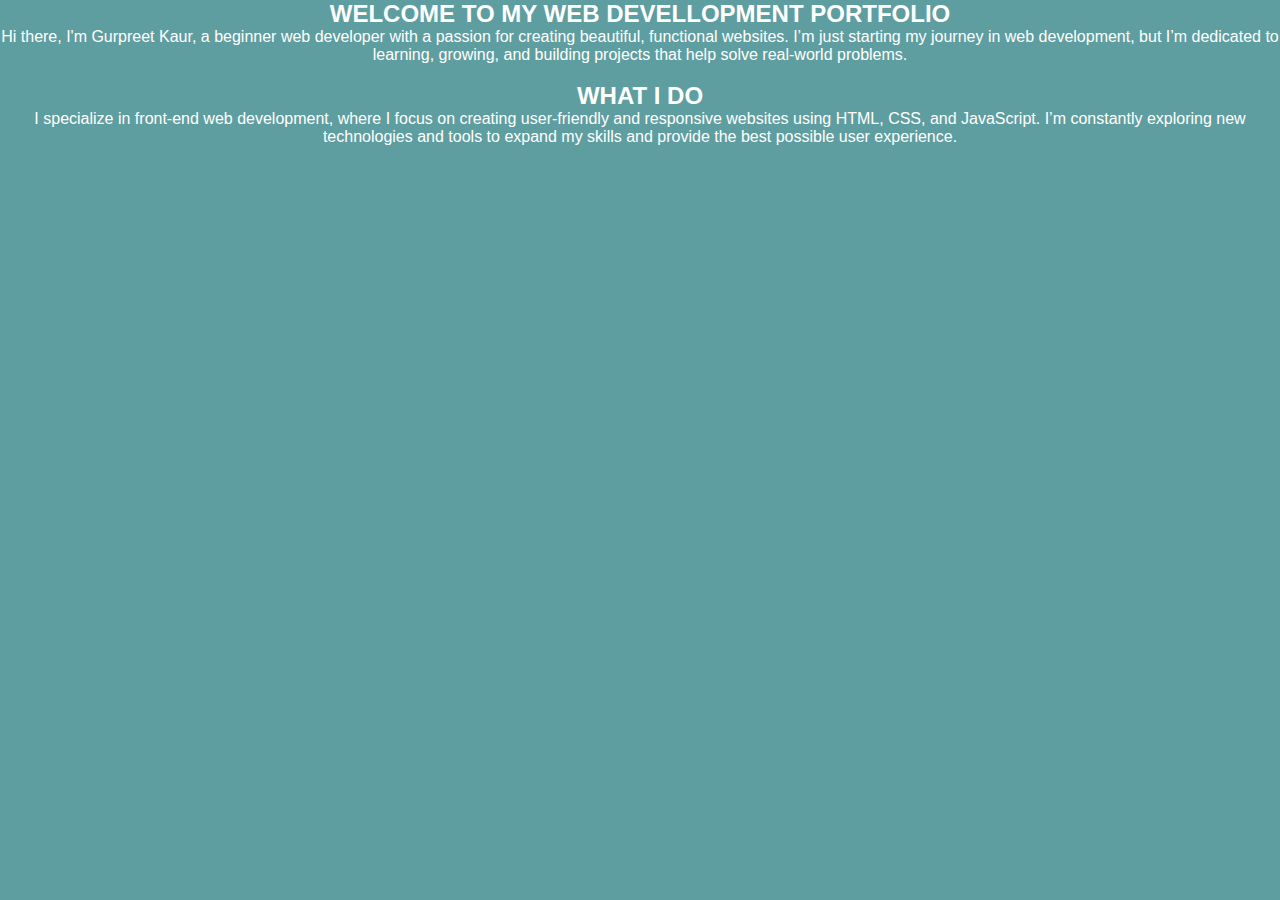
<file: about.html>
<!DOCTYPE html>
<html lang="en">
<head>
    <meta charset="UTF-8">
    <meta name="viewport" content="width=device-width, initial-scale=1.0">
    <title>Home Page of Portfolio</title>
    <link rel="stylesheet"href="style1.css">
</head>
<body class="about">
    <div>
    <h2>WELCOME TO MY WEB DEVELLOPMENT PORTFOLIO</h2>
   <p>Hi there, I'm Gurpreet Kaur, a beginner web developer with a passion for creating beautiful, functional websites. I’m just starting my journey in web development, but I’m dedicated to learning, growing, and building projects that help solve real-world problems.</p><br>
   </div>
   <div>
    <h2>WHAT I DO</h2>
    <p>I specialize in front-end web development, where I focus on creating user-friendly and responsive websites using HTML, CSS, and JavaScript. I’m constantly exploring new technologies and tools to expand my skills and provide the best possible user experience.
    
    </p>
    </div>
 
</body>
</html>
</file>
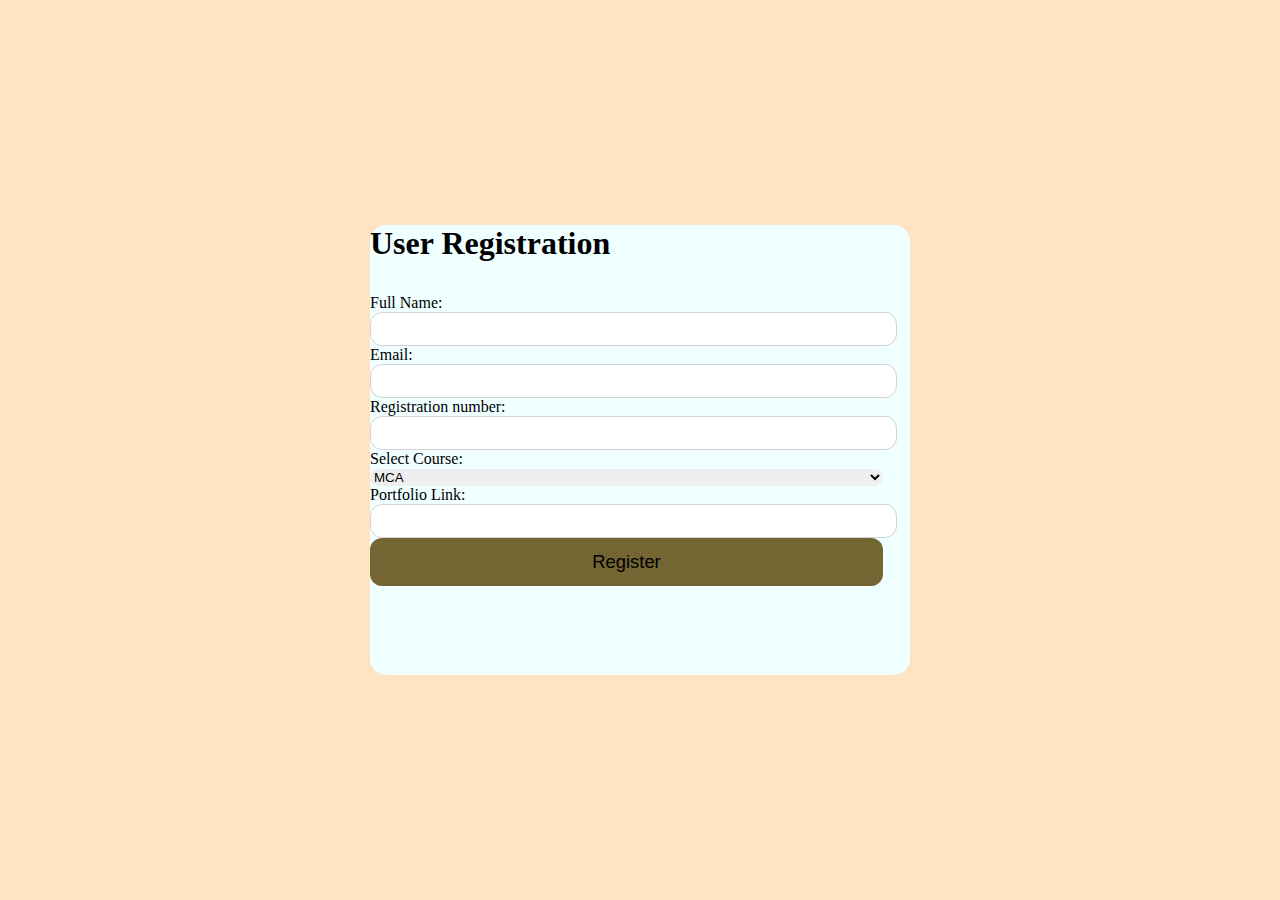
<file: front.html>
<!DOCTYPE html>
<html lang="en">
<head>
    <meta charset="UTF-8">
    <meta name="viewport" content="width=device-width, initial-scale=1.0">
    <link rel="stylesheet" href="style.css">
</head>
<body>
    <div class="container">
        <h1>User Registration</h1>
        <form action="#" method="POST">
            <label for="name">Full Name:</label>
            <input type="text" id="name" name="name" required>
            
            <label for="email">Email:</label>
            <input type="email" id="email" name="email" required>
            
            <label for="Registration">Registration number:</label>
            <input type="Registration" id="registration" name="Registration" required>
            
            <label for="course">Select Course:</label>
            <select id="course" name="course" required>
                <option value="MCA">MCA</option>
                <option value="B.Tech">B.Tech</option>
                <option value="M.Tech">M.Tech</option>
                <option value="MBA">MBA</option>
                <option value="MSc">MSc</option>
                <option value="PhD">PhD</option>
            </select>
            
            <label for="portfolio">Portfolio Link:</label>
            <input type="url" id="portfolio" name="portfolio">
            
            <button type="submit">Register</button>
        </form>
    </div>
</body>
</html>
</file>
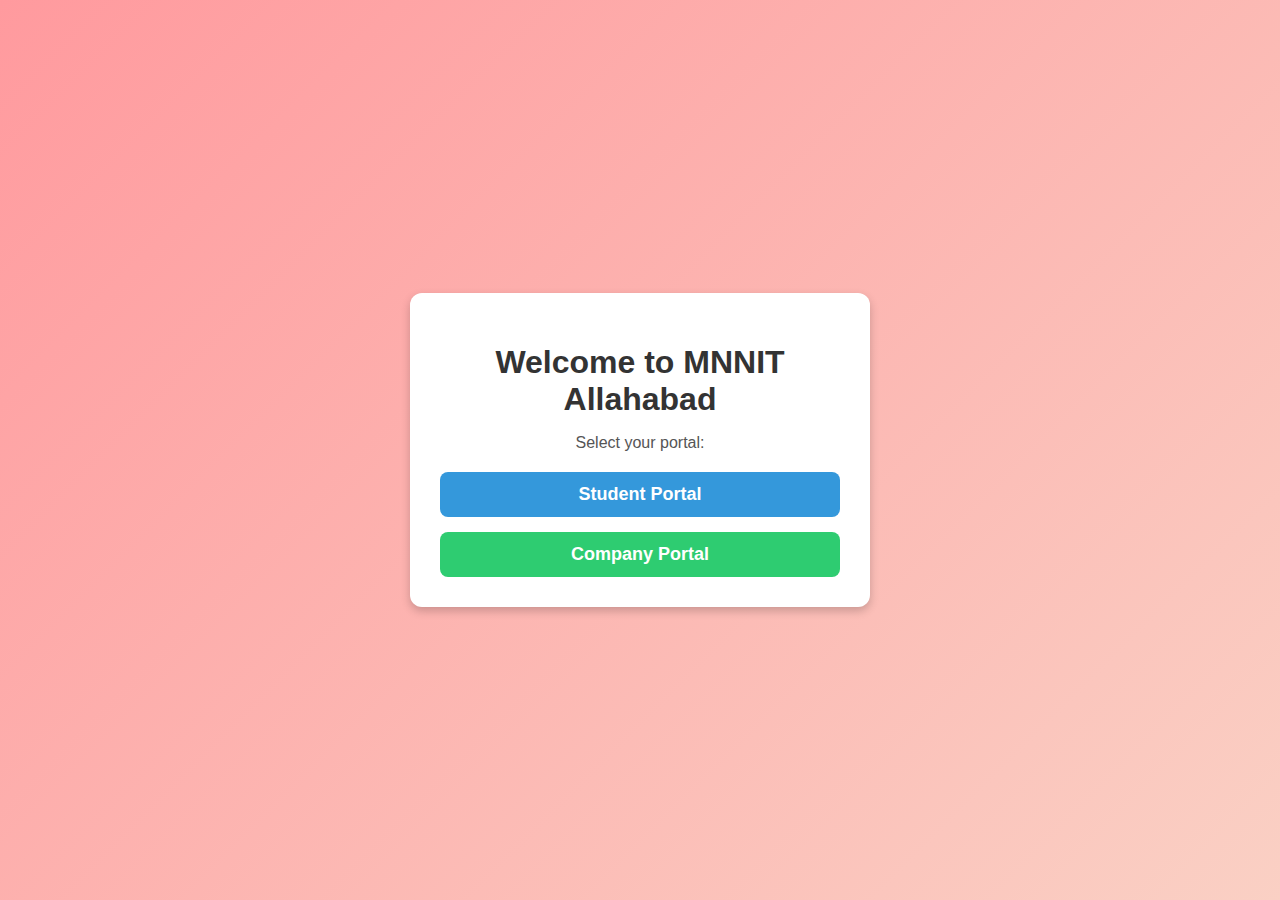
<file: front1.html>
<!DOCTYPE html>
<html lang="en">
<head>
    <meta charset="UTF-8">
    <meta name="viewport" content="width=device-width, initial-scale=1.0">
    <link rel="stylesheet" href="styles.css">
</head>
<body>
    <div class="container">
        <h1>Welcome to MNNIT Allahabad</h1>
        <p>Select your portal:</p>
        <div class="buttons">
            <a href="front.html" class="portal-btn student">Student Portal</a>
            <a href="company_portal.html" class="portal-btn company">Company Portal</a>
        </div>
    </div>
</body>
</html>
</file>
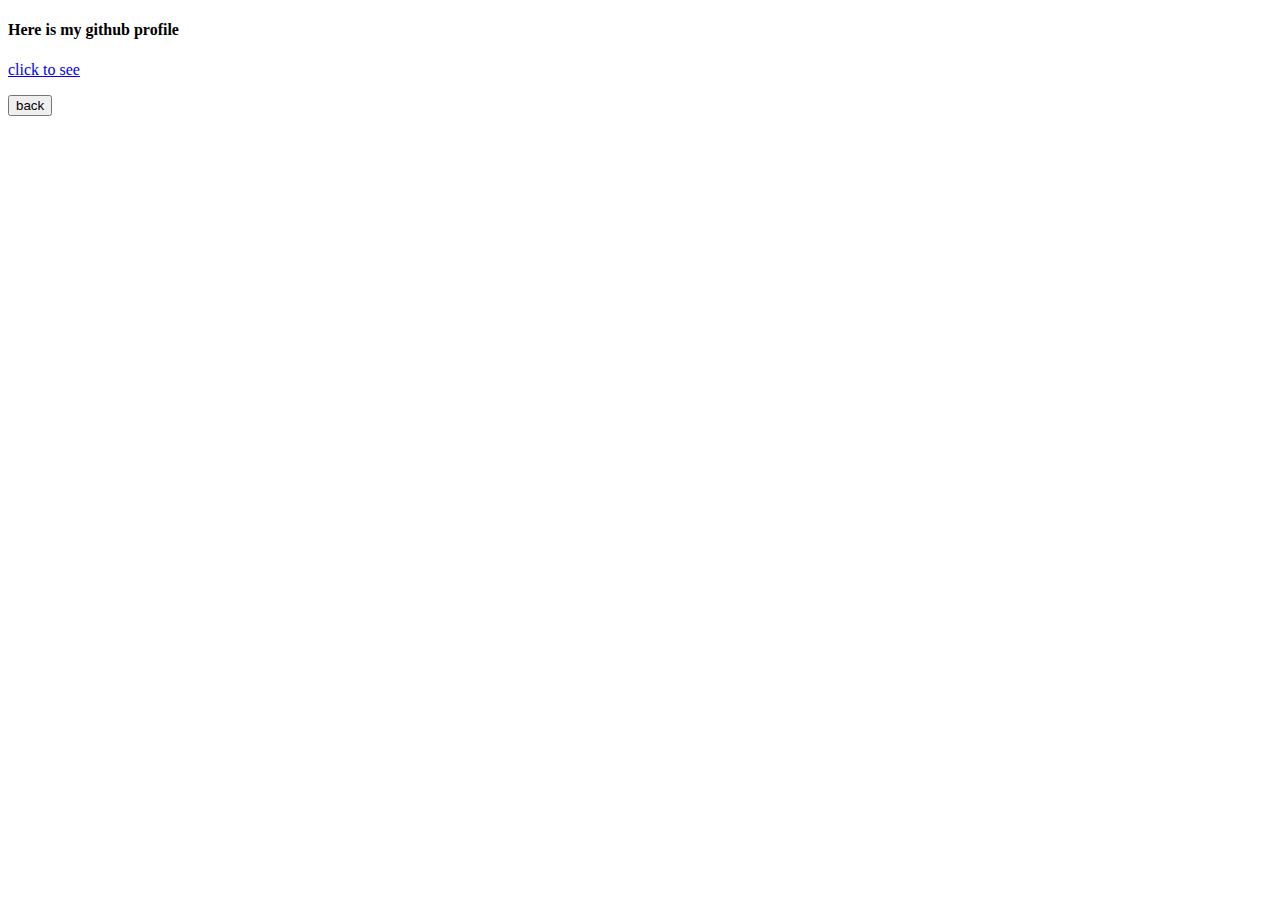
<file: github_profile.html>
<!DOCTYPE html>
<html>
    <body>
        <main>
            <h4>Here is my github profile</h4>
            <p><a href="https://github.com/mausumi25">click to see</a></p>
        </main>
        <div>
            <button onclick="goBack()">back</button>
        </div>
        <script>
            function goBack() {
                window.location.href = "port.html"; 
            }
        </script>
    </body>
</html>
</file>
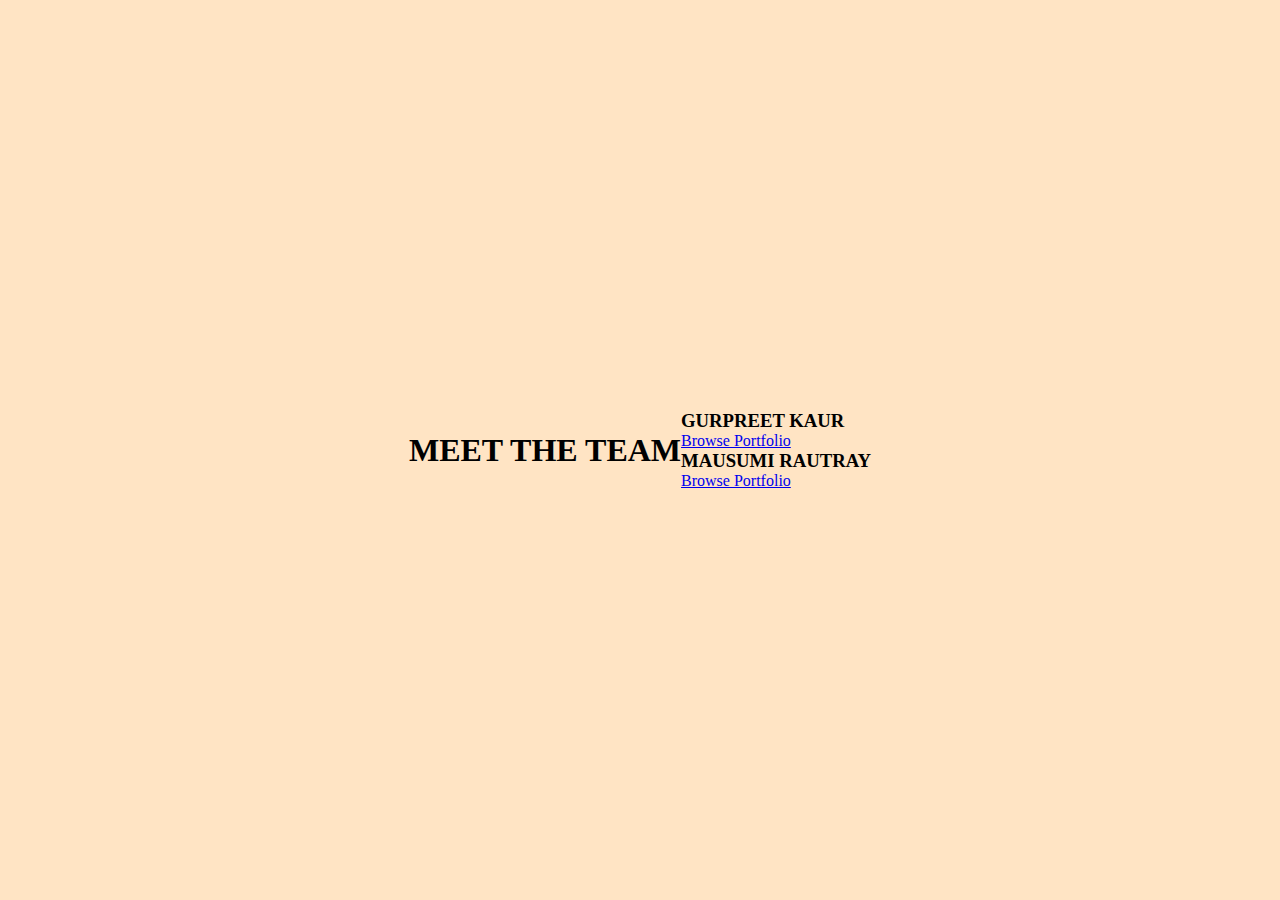
<file: introduce.html>
<!DOCTYPE html>
<html lang="en">
<head>
    <meta charset="UTF-8">
    <meta name="viewport" content="width=device-width, initial-scale=1.0">
    <title>TEAM SHOWCASE</title>
    <link rel="stylesheet"href="style.css">
</head>
<body>
    <header>
        <div class="port">
        <h1>MEET THE TEAM</h1>
    </header> 
    <main>
        
        <div class="team">
            <div class="mem1">
                <h3>GURPREET KAUR</h3>
                <a href="mem1.html">Browse Portfolio</a>
                
            </div>
        
    <div class="mem2">
        <h3>MAUSUMI RAUTRAY</h3>
        <a href="mportfolio.html">Browse Portfolio</a>


    </div>
    
    </div>
    <main>  
</body>
</html>
</file>
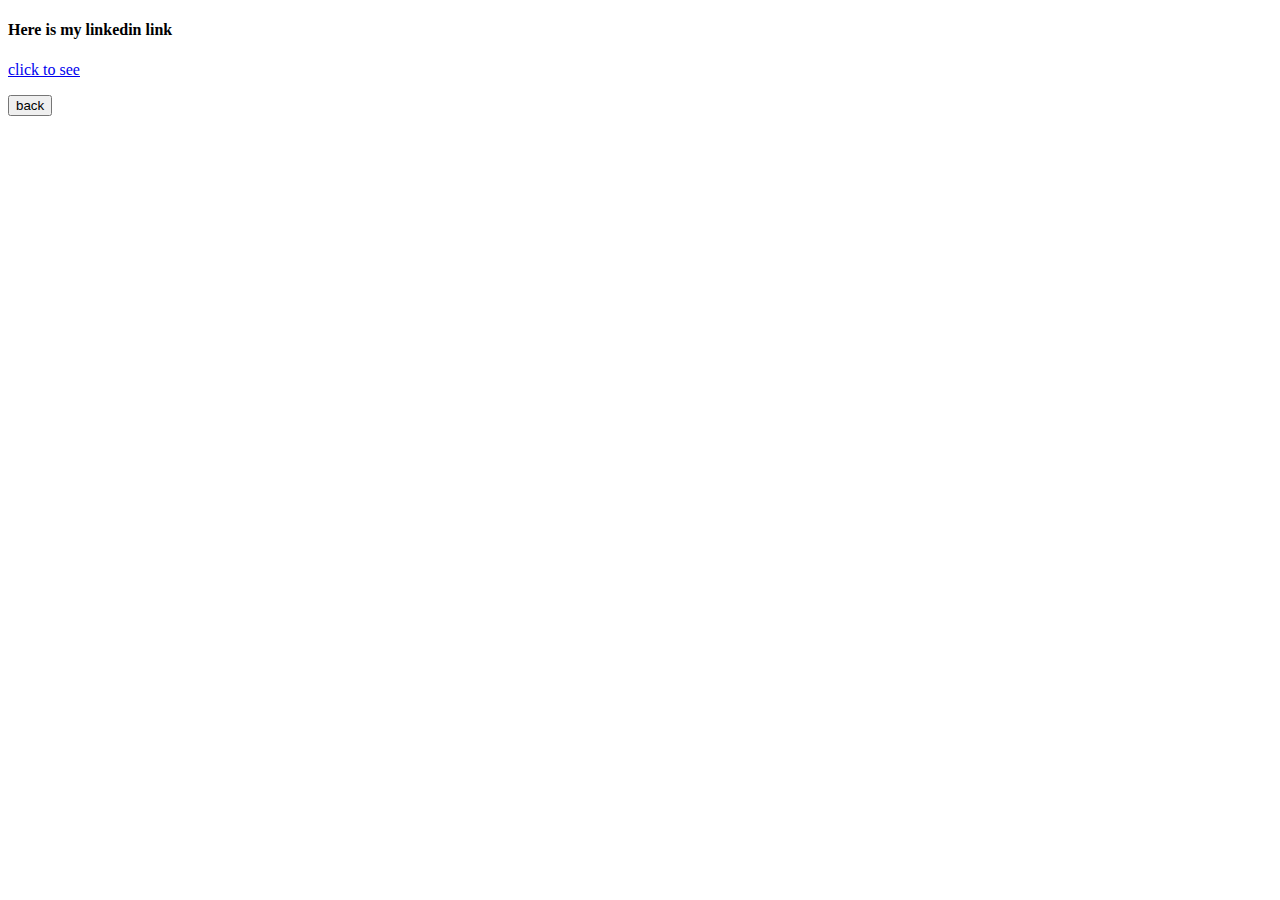
<file: linkedin_profile.html>
<!DOCTYPE html>
<html>
    <body>
        <main>
            <h4>Here is my linkedin link</h4>
            <p><a href="https://www.linkedin.com/in/mausumi-rautaray-0a5690279/">click to see</a></p>
        </main>
        <div>
            <button onclick="goBack()">back</button>
        </div>
        <script>
            function goBack() {
                window.location.href = "port.html"; 
            }
        </script>
    </body>
</html>
</file>
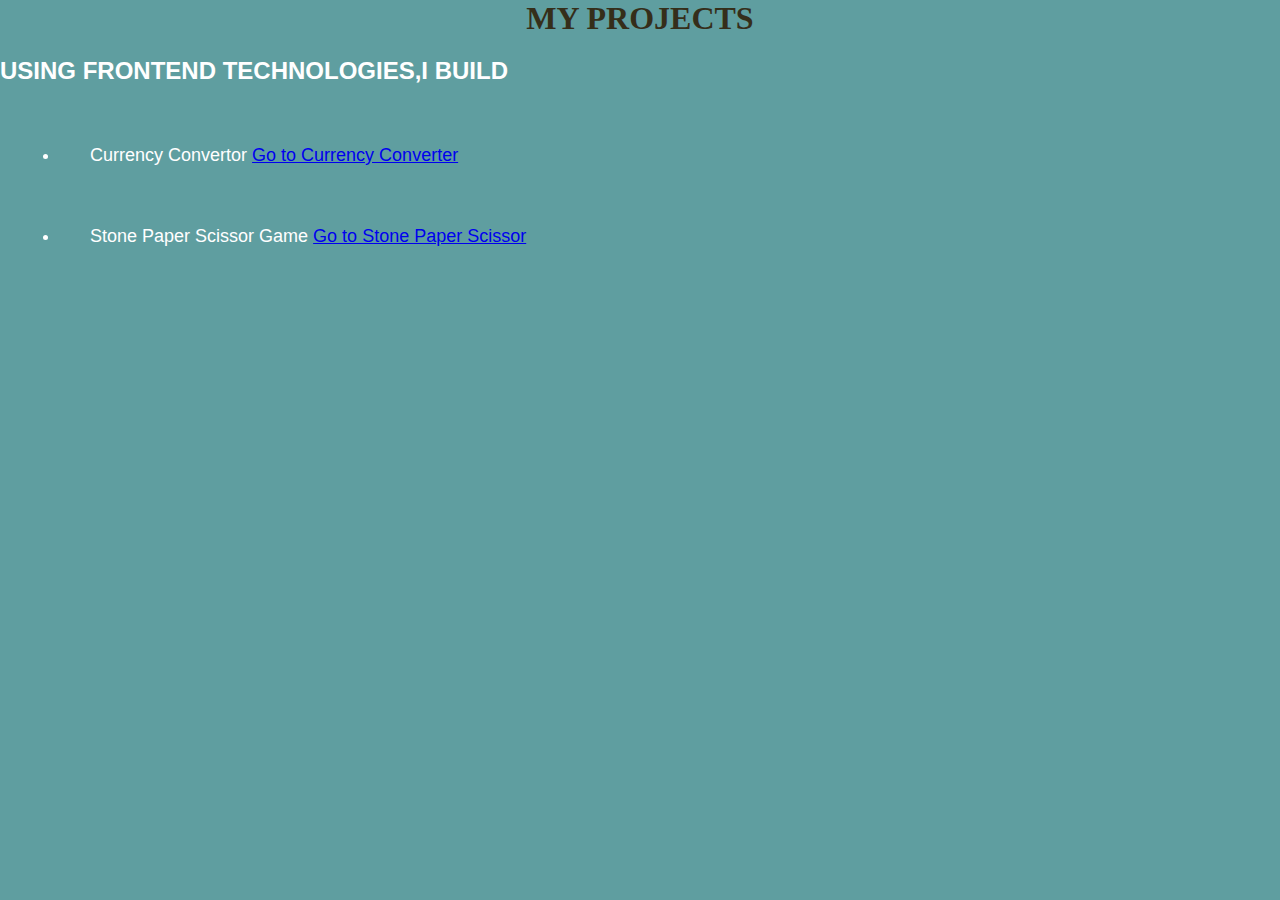
<file: projects.html>
<!DOCTYPE html>
<html lang="en">
<head>
    <meta charset="UTF-8">
    <meta name="viewport" content="width=device-width, initial-scale=1.0">
    <title>Project Page</title>
    <link rel="stylesheet"href="style1.css">
</head>
<body>
    <h1 id="sk">
        MY PROJECTS
    </h1>
    <div >
    <h2 >
        USING FRONTEND TECHNOLOGIES,I BUILD
    </h2>
    <ul>
        <li>
            Currency Convertor
            <a href="C:\Users\Lenovo\Desktop\DEV-JAM\portfolio-backend\public\currency_converter\currency.html">Go to Currency Converter</a>
        </li>
        <li>
            Stone Paper Scissor Game
            <a href="C:\Users\Lenovo\Desktop\DEV-JAM\portfolio-backend\public\stone paper scissors\index.html">Go to Stone Paper Scissor</a>
        </li>
    </ul>
    </div>
</body>
</html>
</file>
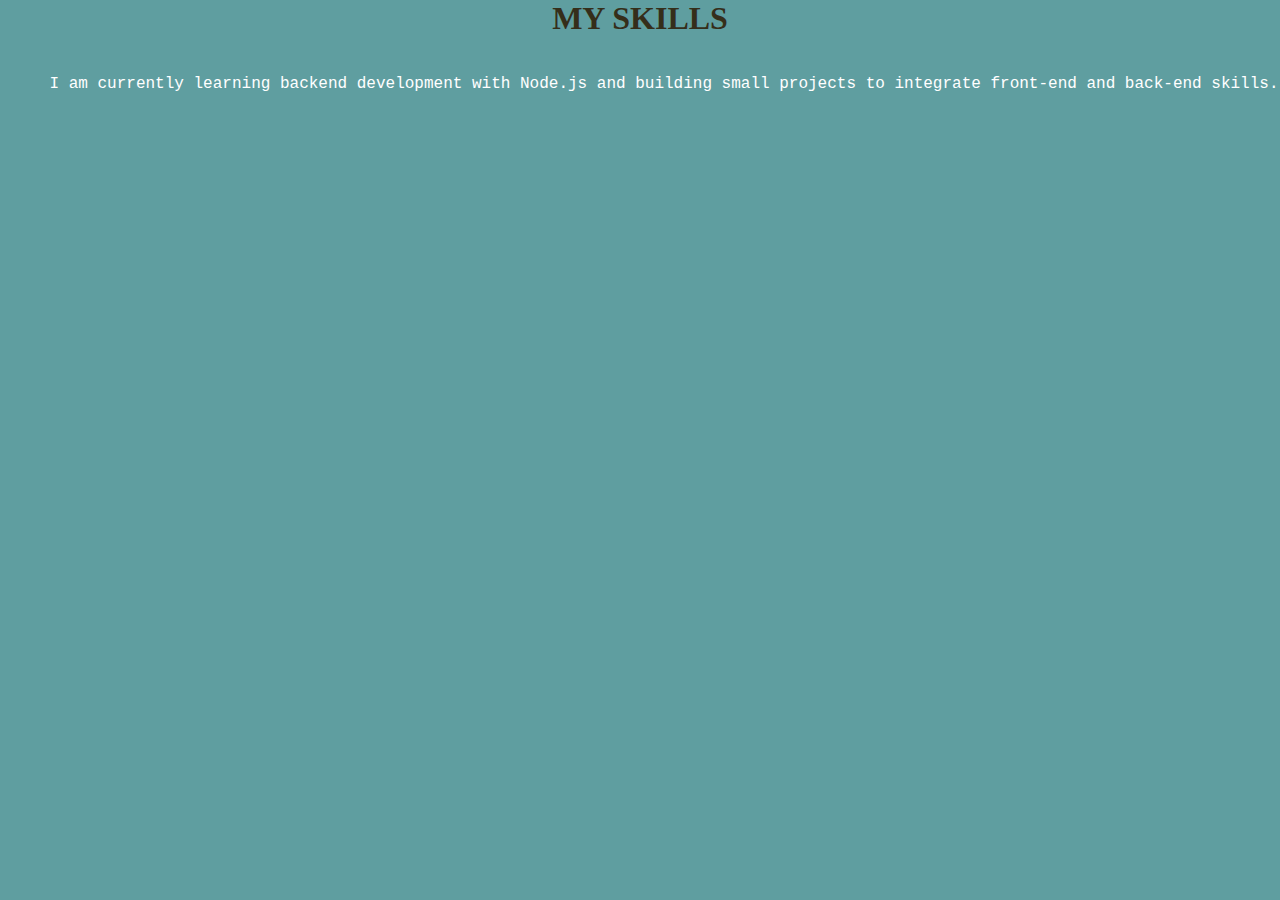
<file: skills.html>
<!DOCTYPE html>
<html lang="en">
<head>
    <meta charset="UTF-8">
    <meta name="viewport" content="width=device-width, initial-scale=1.0">
    <title>Skills page</title>
    <link rel="stylesheet"href="style1.css">
</head>
<body>
    <h1 id="sk">MY SKILLS</h1>
    <pre id="skill">
        
     I am currently learning backend development with Node.js and building small projects to integrate front-end and back-end skills.
        </pre>

</body>
</html>
</file>
<file: style1.css>
*
{
    margin:0;
    padding:0;
}
body{
    background-color:cadetblue;
    color:white;
    font-family:'Poppins',sans-serif;
}
nav{
    display:flex;
    justify-content:space-around;
    align-items:center;
    height:80px;
    background-color:rgb(63, 135, 137);
}
nav ul{
    display:flex;
    justify-content:center;

}
nav ul li{
    list-style:none;
    margin:0 23px;
}
nav ul li{
    list-style:none;
    margin:0 23px;
}
nav ul li a:hover
{
    color:darkslateblue;
    font-size:1.04rem;

}
.left
{
    font-size:1.5rem;
}
.firstsection
{
   display:flex;
   justify-content:space-around; 
   align-items:center;
}
.firstsection > div{
    width:30%;
}
.leftsection
{  
    width:34px;
    font-size:3rem;
}
.leftsection .buttons
{
    padding:50px 0px;
}
.leftsection .btn
{
    padding:12px;
    border:2px solid white;
    border-radius:6px;
    background-color:rgb(96, 112, 112);
    font-size:20px;
    cursor:pointer;
}
.rightsection img
{
    
    width:80%;
    margin:50px 0;
}
.color
{
    color:rgb(9, 44, 44)
}
#element
{
    color:rgb(14, 32, 32);
}
.contact
{
    width:300px;
    border-radius:10px;
    text-align:center;
    border:2px solid #000;
    padding:20px ;
    margin:0 auto;
    box-shadow:0px 4px 8px rgba(0, 0, 0, 0.1);
    height:150px;
    background-color:darksalmon;

}
.c{
    
    display:flex;
    justify-content: center; 
    align-items: center; 
    height: 90vh; 
    margin: 0;
}
#skill
{
    font-size:large;
    text-align:center;

}
#sk
{
    text-align:center;
    font-family:cursive;
    color:rgb(53, 46, 26);
    margin-bottom:20px;
}
.about
{
    text-align:center;
    justify-content:space-around;
}
div ul
{
    margin-left:30px;
    padding:30px;
}
div ul li{
    padding:30px;
    font-size:large;
}
</file>
<file: style.css>
*{
    margin: 0;
    padding :0;
}
body
{
    display:flex;
    justify-content:center;
    align-items:center;
    height:100vh;
    background-color:bisque;

}
.container
{
    background-color:azure;
    padding:2 rem;
    border-radius:1rem;
    height:50vh;
    width:60vh;
}
form{
    margin:2rem 0 1rem 0;

}
form select,button,input{
    width:95%;
    border:none;
    outline:none;
    border-radius:0.75rem;
}
form input{
    border:1px solid lightgrey;
    font-size:1rem;
    height:2rem;
    padding-left:0.75rem;
}
.dropdown
{
    display:flex;
    justify-content:space-between;
    align-items:center;
    margin-top:2rem;
}
.dropdown i{
    font-size:1.5rem;
    margin-top:1rem;
}
.select-container img
{
    font-size:1.75rem;
    width:1.75rem;
}
.select-container{
    display:flex;
    justify-content:center;
    align-items:center;
    width:6rem;
    border-radius:0.5rem;
    
    border:1px solid lightgrey;
}
.select-container select
{
    font-size:1rem;
    width:auto;
}
.msg
{
    margin:2rem 0 2rem 0;
}
form button{
    height:3rem;
    background-color:rgb(115, 102, 50);
    font-size:1.15rem;
    cursor:pointer;
}
</file>
<file: styles.css>
body {
    font-family: Arial, sans-serif;
    text-align: center;
    background: linear-gradient(135deg, #ff9a9e, #fad0c4);
    height: 100vh;
    display: flex;
    align-items: center;
    justify-content: center;
    margin: 0;
}

.container {
    background: white;
    padding: 30px;
    border-radius: 12px;
    box-shadow: 0 4px 10px rgba(0, 0, 0, 0.2);
    width: 80%;
    max-width: 400px;
}

h1 {
    color: #333;
    margin-bottom: 10px;
}

p {
    color: #555;
    font-size: 16px;
}

.buttons {
    display: flex;
    flex-direction: column;
    gap: 15px;
    margin-top: 20px;
}

.portal-btn {
    text-decoration: none;
    padding: 12px 20px;
    font-size: 18px;
    font-weight: bold;
    border-radius: 8px;
    transition: 0.3s;
    display: block;
}

.student {
    background-color: #3498db;
    color: white;
}

.company {
    background-color: #2ecc71;
    color: white;
}

.portal-btn:hover {
    opacity: 0.8;
}
</file>
